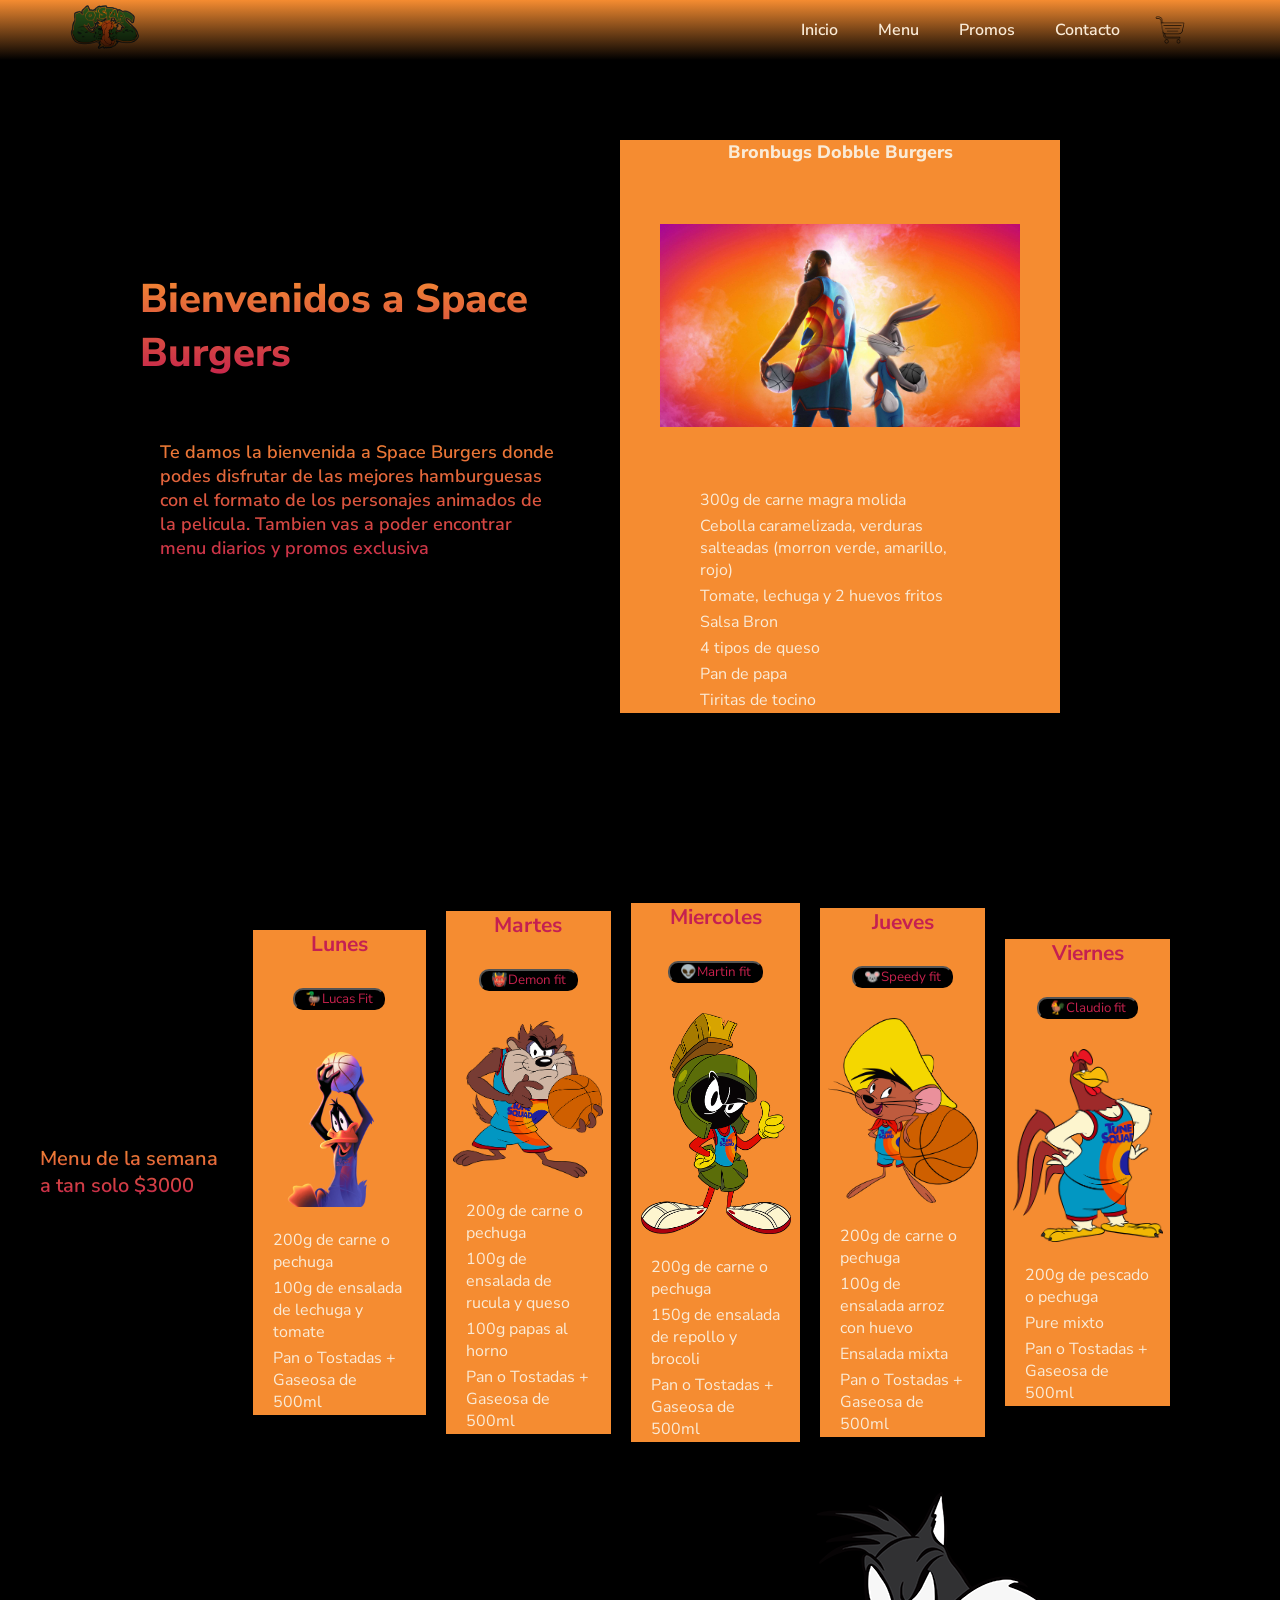
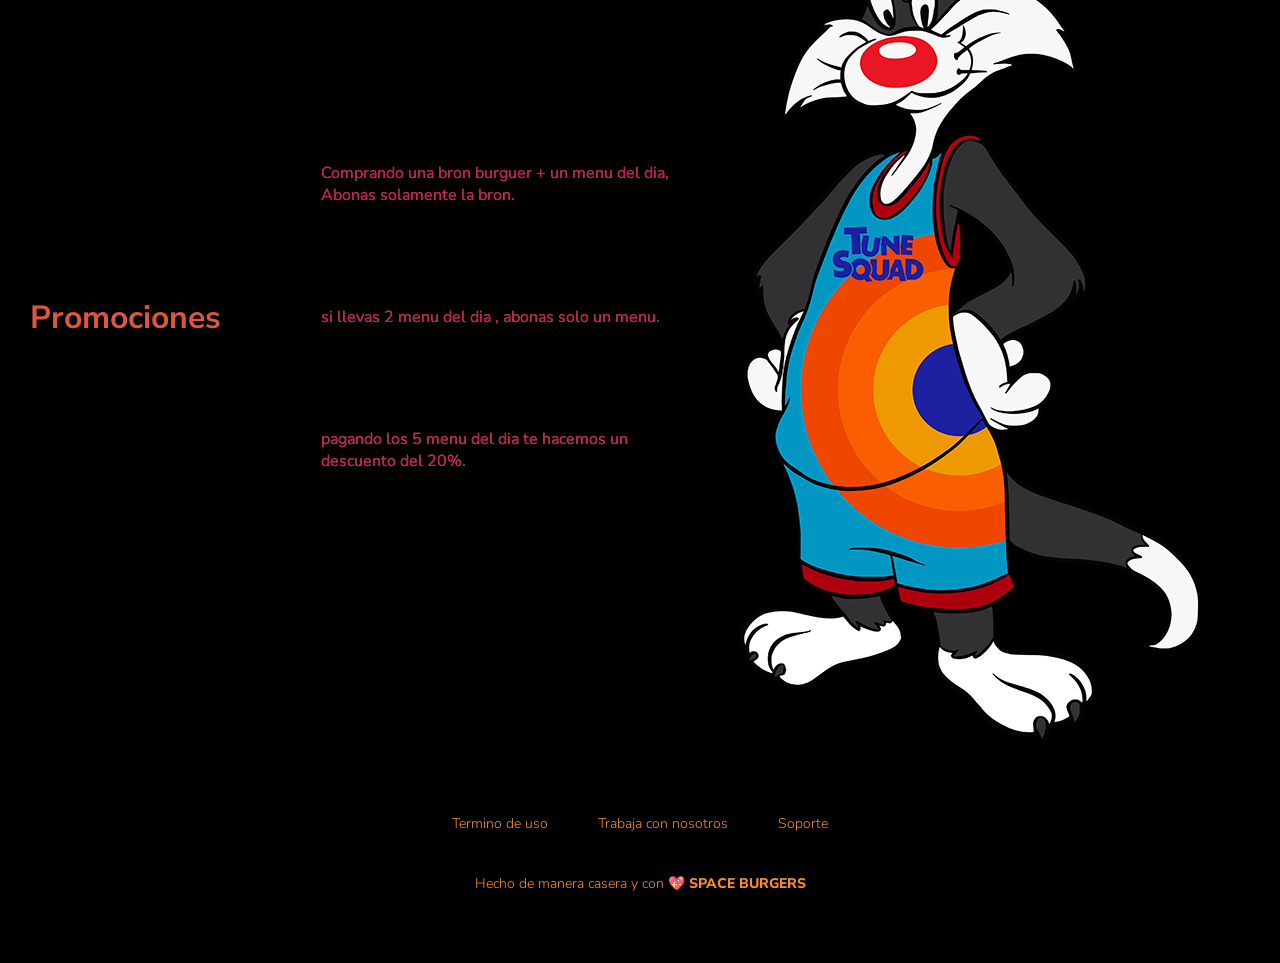
<file: Estructura/index.html>
<!DOCTYPE html>
<html lang="en">
<head>
    <meta charset="UTF-8">
    <meta name="viewport" content="width=device-width, initial-scale=1.0">
    <title>Document</title>
    <link rel="stylesheet" href="/Estructura/header/style.css">
</head>
<body>
    <header class="header">
        <a href="#"><img src="/assetes/img/logo monstar.jpg" alt="Logo" class="logo"></a>

        <nav class="navbar">
        <ul class="links">
            <li class="link-list"><a href="#">Inicio</a></li>
            <li class="link-list"><a href="#">Menu</a></li>
            <li class="link-list"><a href="#">Promos</a></li>
            <li class="link-list"><a href="#">Contacto</a></li>
        </ul>
        <img src="/assetes/img/carritoo.jpg" alt="Carrito">
        </nav>
    </header>

    <!-- Main, Section Inicio -->
    <main>

    <section id="hero">
        <div class="titulo">
            <div class="info-titulo">
            <h1>Bienvenidos a Space Burgers</h1>
            <p>Te damos la bienvenida a Space Burgers donde podes disfrutar de las mejores hamburguesas con el formato de los personajes animados de la pelicula. Tambien vas a poder encontrar menu diarios y promos exclusiva </p>
        </div>

        <div class="info-img">
            <p>Bronbugs Dobble Burgers</p>
            <img src="/assetes/img/Bron Bugs.jpg" alt="Lebron y Bugs">
            <ul>
                <li>300g de carne magra molida</li>
                <li>Cebolla caramelizada, verduras salteadas (morron verde, amarillo, rojo)</li>
                <li>Tomate, lechuga y 2 huevos fritos</li>
                <li>Salsa Bron</li>
                <li>4 tipos de queso </li>
                <li>Pan de papa </li>
                <li>Tiritas de tocino</li>
            </ul>
        </div>
        </div>
    </section>


    <!-- Section Menu de las semana -->

    <section id="Semana">
        <h2>Menu de la semana a tan solo $3000</h2>
    <div class="dias">
        <div class="dias-info">
        <h3>Lunes</h3>
        <button>🦆Lucas Fit</button>
        </div>
        <div class="dias-menu">
        <img src="/assetes/img/pato-lucas.png" alt="pato lucas">
        <ul>
        <li>200g de carne o pechuga</li>
        <li>100g de ensalada de lechuga y tomate</li>
        <li>Pan o Tostadas + Gaseosa de 500ml</li>
        </ul>
        </div>
    </div>


    <!-- Section Menu Martes -->
    <div class="dias">
        
        <div class="dias-info">
        <h3>Martes</h3>
        <button>👹Demon fit</button>
        </div>
        <div class="dias-menu">
        <img src="/assetes/img/Demonio-de-Tasmania-Space-Jam.webp" alt="Demonio">
        <ul>
        <li>200g de carne o pechuga</li>
        <li>100g de ensalada de rucula y queso</li>
        <li>100g papas al horno</li>
        <li>Pan o Tostadas + Gaseosa de 500ml</li>
        </ul>
        </div>
    </div>

    <!-- Section Menu Miercoles -->
    <div class="dias">
        
        <div class="dias-info">
        <h3>Miercoles</h3>
        <button>👽Martin fit</button>
        </div>
        <div class="dias-menu">
            <img src="/assetes/img/martin.png" alt="Martin">
        <ul>
        <li>200g de carne o pechuga</li>
        <li>150g de ensalada de repollo y brocoli</li>
        <li>Pan o Tostadas + Gaseosa de 500ml</li>
        </ul>
        </div>
    </div>

    <!-- Section Menu Jueves -->
    <div class="dias">
        
        <div class="dias-info">
        <h3>Jueves</h3>
        <button>🐭Speedy fit</button>
        </div>
        <div class="dias-menu">
        <img src="/assetes/img/speedy.png" alt="Speedy">
        <ul>
        <li>200g de carne o pechuga</li>
        <li>100g de ensalada arroz con huevo </li>
        <li>Ensalada mixta</li>
        <li>Pan o Tostadas + Gaseosa de 500ml</li>
        </ul>
        </div>
    </div>

    <!-- Section Menu Viernes -->
    <div class="dias">
        
        <div class="dias-info">
        <h3>Viernes</h3>
        <button>🐓Claudio fit</button>
        </div>
        <div class="dias-menu">
        <img src="/assetes/img/gallo-claudio.png" alt="Gallo claudio">
        <ul>
        <li>200g de pescado o pechuga</li>
        <li>Pure mixto</li>
        <li>Pan o Tostadas + Gaseosa de 500ml</li>
        </ul>
        </div>
    </div>
    </section>


    <!-- Promociones -->

    <section id="Promo">
    <div class="promo-info">
        <h2>Promociones</h2>
        <div class="promo-menu">
            <p>Comprando una bron burguer + un menu del dia, Abonas solamente la bron.</p>
            <p>si llevas 2 menu del dia , abonas solo un menu.</p>
            <p>pagando los 5 menu del dia te hacemos un descuento del 20%.</p>
            </div>

            <div class="promo-img"><img src="/assetes/img/silvestre.png" alt="Silvestre">
            </div>
        
    </div>
    </section>
    </main>


    <!-- Footer contactos -->
<footer>
    <ul class="footer-links">
        <li><a href="#">Termino de uso</a></li>
        <li><a href="#">Trabaja con nosotros</a></li>
        <li><a href="#">Soporte</a></li>
    </ul>
    <p>Hecho de manera casera y con 💖 <span>SPACE BURGERS</span> </p>
</footer>
</body>
</html>
</file>
<file: Estructura/header/style.css>
@import url('https://fonts.googleapis.com/css2?family=Nunito+Sans:ital,opsz,wght@0,6..12,200..1000;1,6..12,200..1000&display=swap');

* {
    margin: 0;
    padding: 0;
    box-sizing: border-box;
    font-family: "Nunito Sans", sans-serif;
    text-decoration: none;
    list-style-type: none;
}

:root {
    --primary: #f58c31; 
    --secondary: #c4214c;
    --third: #c61b6a;
    --text:  antiquewhite;
    --max-widht: 1200px;

}


.header {
    background: linear-gradient( var(--primary), black);
    position: fixed;
    width: 100%;
    display: flex;
    justify-content: space-between;
    align-items: center;
    padding: 0 70px;
}

.logo {
    width: 70px;
    filter: brightness(1.1);
    mix-blend-mode: multiply;
}

.navbar {
    display: flex;
    justify-content: center;
    align-items: center;
    padding: 0 20px;
}

.navbar img {
    width: 40px;
    filter: brightness(1.1);
    mix-blend-mode: multiply;
    cursor: pointer;
}


.links {
    display: flex;
    justify-content: center;
    align-items: center;
    gap: 40px;
    padding: 0 30px;
}

.link-list a {
    color: antiquewhite;
    font-size: 16px;
    font-weight: 600;
}


/* Titulo, Section inicio */

body {
    background-color: black;
    
} 

main {
    display: flex;
    flex-direction: column;
    align-items: center;
    justify-content: center;
    gap: 20px;
    color: var(--text);
    max-width: var(--max-widht);

}

#hero {
    display: flex;
    flex-direction: column;
    justify-content: center;
    align-items: center;
    padding: 70px;
    max-width: 1200px;
}

.titulo {
    display: flex;
    justify-content: center;
    align-items: center;
    align-content: center;
    gap: 40px;
    padding: 30px;
    margin: 40px;
}

.info-titulo {
    display: flex;
    flex-direction: column;
    justify-content: center;
    align-items: center;
    gap: 40px;

}

.info-titulo h1 {
        background-image: linear-gradient(var(--primary), var(--secondary));
        color: transparent;
        background-clip: text;
        font-size: 40px;
        font-weight: 800;
}

.info-titulo p {
    font-size: 18px;
    font-weight: 600;
    padding: 20px;
    background-image: linear-gradient(var(--primary), var(--secondary));
    color: transparent;
    background-clip: text;
}

.info-img {
    display: flex;
    flex-direction: column;
    align-items: center;
    justify-content: center;
    gap: 20px;
    background-color: var(--primary);
}

.info-img img {
    padding: 20px;
    margin: 20px;
    width: 400px;
}

.info-img p {
    font-size: 18px;
    font-weight: 800;
}

.info-img ul li{
    padding: 2px 80px;
}


/* Section Menu, Dias de semana  */

#Semana {
    display: flex;
    justify-content: space-between;
    align-items: center;
    gap: 20px;
    padding: 20px;
    margin: 10px;
}

#Semana h2 {
    font-size: 20px;
    font-weight: 600;
    padding: 0 10px;
    color: transparent;
    background-image: linear-gradient(var(--primary),var(--secondary));
    background-clip: text;
}


.dias {
    display: flex;
    flex-direction: column;
    align-items: center;
    justify-content: center;
    gap: 20px;
    background-color:var(--primary);
}

.dias-info {
    display: flex;
    flex-direction: column;
    align-items: center;
    justify-content: center;
    gap: 20px;
    color: transparent;
    background-image: linear-gradient(var(--secondary),var(--third));
    background-clip: text;
    font-size: 18px;
}
.dias-info button{
    color: var(--secondary);
    background-color: black;
    border-radius: 10px;
    padding: 0 10px;
    margin: 10px;
}

.dias-menu {
    display: flex;
    flex-direction: column;
    justify-content: center;
    align-items: center;
    gap: 20px;
}

.dias-menu ul li {
    padding: 2px 20px;
}

.dias-menu img{
    width: 150px;
}


/* Section Promociones */

#promo {
    display: flex;
    flex-direction: column;
    align-items: center;
    justify-content: center;
    align-content: center;
    gap: 20px;
}

h2{
    font-size: 32px;
    font-weight: 700;
    padding: 30px;
}

.promo-info{
    display: flex;
    justify-content: space-between;
    align-items: center;
    align-content: center;
    gap: 70px;
    color: transparent;
    background-image: linear-gradient(var(--secondary), var(--primary));
    background-clip: text;
}

.promo-menu{
    display: flex;
    flex-direction:column;
    gap: 100px;
    color: transparent;
    background-image: radial-gradient(var(--secondary),var(--third));
    background-clip: text;
}
.promo-img {
    display: flex;
    align-items: center;
    justify-content: center;
    align-content: center;
}
/* Footer contactos */

footer {
    color: var(--primary);
    display: flex;
    flex-direction: column;
    align-items: center;
    justify-self: center;
    gap: 40px;
    padding: 70px 0;
}
footer p,
footer a {
color: var(--primary);
font-weight: 300;
font-size: 14px;
}

.footer-links{
    display: flex;
    gap: 50px;

}

footer span{
    font-weight: 800;
}

#menu-toggle,
#cart-toggle,
.menu-label {
    display: none;
}

/* carrito */
.cart {
    position: absolute;
    background:linear-gradient(to top, black, var(--primary)) ;
    padding: 20px;;;
    top: 65px;
    right: 0;
    height: calc(100vh - 65px);
    padding: 50px 30px;
    display: flex;
    flex-direction: column;
    gap: 30px;
    overflow-y: scroll;
    display: none;
}
.cart::-webkit-scrollbar {
    display: none;
}

.cart h2 {
    font-size: 20px;
    font-weight: 800;
}
/* item carrito */

.cart-item {
    display: flex;
    align-items: center;
    justify-content: center;
    gap: 20px;
    border: 1px solid var(--third);
    padding: 20px;
    border-radius: 10px;
    

}

.cart-item  img {
    height: 65px;
    width: 65px;
}

.items-info {
    display: flex;
    flex-direction: column;
}

.item-title {
    font-size: 14px;
}

.item-bid {
    font-size: 12px;
}

.item-precio {
    background: linear-gradient(to right, var(--secondary), var(--third));
    background-clip: text;
    color: transparent;
    font-size: 16px;
    font-weight: 800;
}


.item-handler{
    display: flex;
    align-items: center;
    justify-content: center;
    gap: 20px;
}

.quantity-handler {
    display: flex;
    justify-content: center;
    padding: 2px 10px;
    border-radius: 5px;
}

    .up {
        border: 1px solid var(--secondary);
    }

    .down {
        background-color: var(--primary);
        border: 1px solid var(--third);
    }

    .divider {
        border: .5px solid var(--third);
    }
    
    .cart-total {
        display: flex;
        justify-content: space-between;
        align-items: center;
        color: var(--text);
    }
    .cart-total p,
    .cart-total span{
        font-size: 20px;
        font-weight: 600;
    }

    .btn-add {
        background-color: blue;
        border-radius: 10px;
        margin: 10px;
        padding: 10px;

    }

    #cart-toggle:checked + .cart{
        display: flex;
    }
</file>
